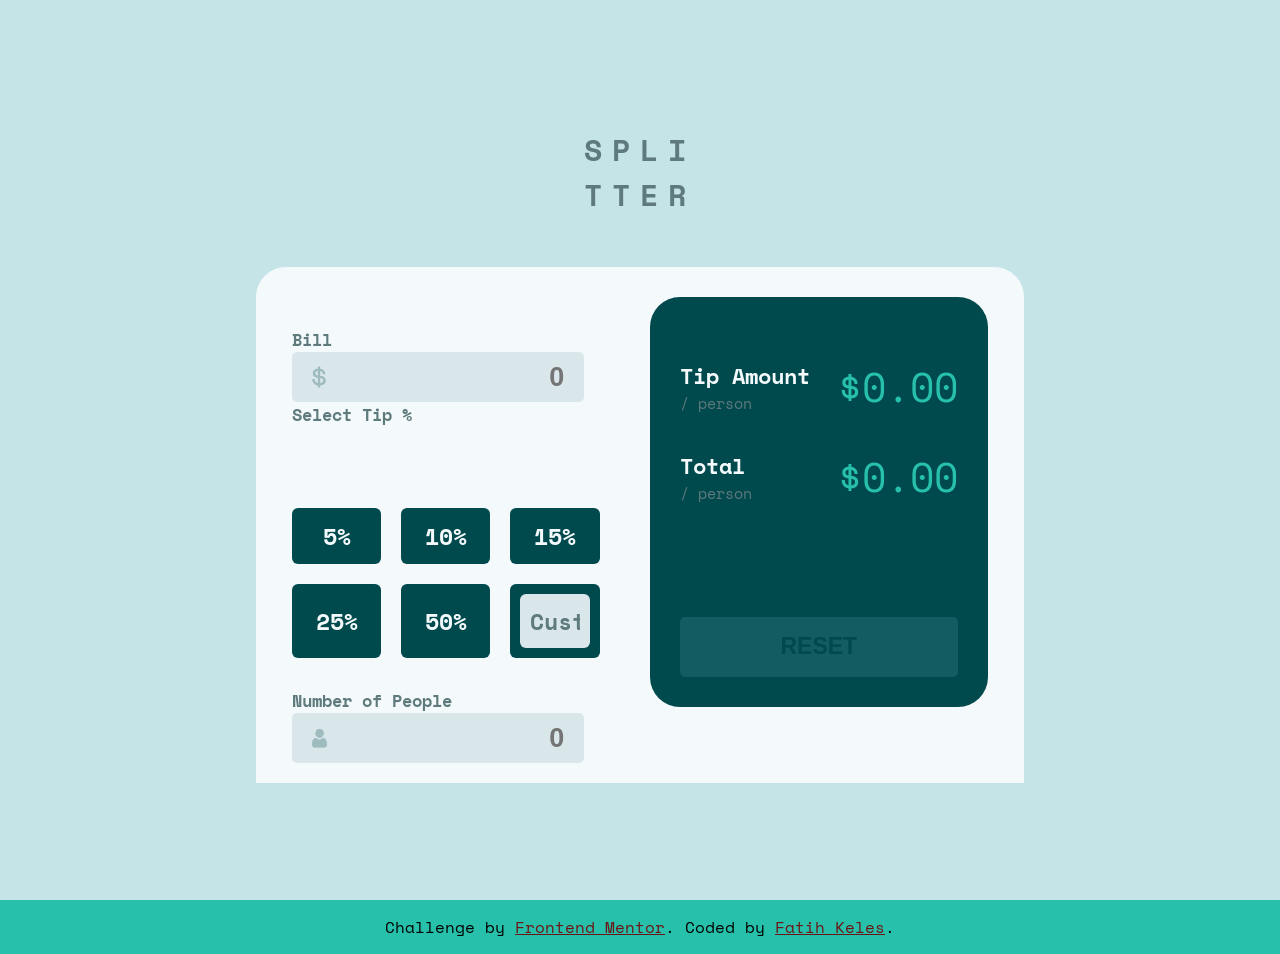
<file: tip-calculator-app/index.html>
<!DOCTYPE html>
<html lang="en">

<head>
  <meta charset="UTF-8">
  <meta name="viewport" content="width=device-width, initial-scale=1.0">
  <!-- displays site properly based on user's device -->

  <link rel="icon" type="image/png" sizes="32x32" href="./images/favicon-32x32.png">

  <title>Frontend Mentor | Tip calculator app</title>
  <!-- font css -->
  <link rel="preconnect" href="https://fonts.googleapis.com">
  <link rel="preconnect" href="https://fonts.gstatic.com" crossorigin>
  <link href="https://fonts.googleapis.com/css2?family=Space+Mono:wght@700&display=swap" rel="stylesheet">
  <!-- style code -->
  <link rel="stylesheet" href="style.css">
  <!-- js code -->
  <!-- <script src="app.js" defer></script> -->
  <script src="app.js" defer></script>
</head>

<body>

  <main class="main">
    <h1 class="heading">SPLI<br>TTER</h1>

    <section id="tip-calculator-app" class="tip-calculator-app">

      <div class="tip-calculator-app__container">

        <div class="tip-calculator-app__calculation">

          <div class="tip-calculator-app__bill">
            <h2 class="header-textHeading">Bill</h2>
            <div class="tip-calculator-app__input-wrapper">
              <img src="images/icon-dollar.svg" alt="" draggable="false">
              <input type="number" inputmode="numeric" id="billInput" placeholder="0" name="bill" class="inputs">
            </div>

          </div>
          <h2 class="header-textHeading">Select Tip % </h2>
          <div class="tip-calculator-app__tips">
            <div class="tip-calculator-app__tip-boxs">
              <div class="tip-calculator-app__tip">
                <button class="">5%</button>
                </div>
              <div class="tip-calculator-app__tip">
                <button class="">10%</button>
                </div>
              <div class="tip-calculator-app__tip">
                <button class="">15%</button>
                </div>
              <div class="tip-calculator-app__tip">
                <button class="">25%</button>
                </div>
              <div class="tip-calculator-app__tip">
                <button class="">50%</button>
                </div>
                <div class="tip-calculator-app__tip">
                  <input type="number" id="customValue" class="tip-calculator-app__tip" placeholder="Custom">
                </div>
            </div>

          </div>

          <div class="tip-calculator-app__people">
            <div class="tip-calculator-app__people-header">
              <h2 class="header-textHeading">Number of People</h2> 
              <span id="zeroAlert">Can't be zero</span>
            </div>
            <div class="tip-calculator-app__input-wrapper">
              <img class="peopleImageFix" src="images/icon-person.svg" alt="" draggable="false">
              <input type="number" inputmode="numeric" maxlength="3"
              id="peopleInput" placeholder="0" name="people" class="inputs">
            </div>
          </div>

        </div>


        <div class="tip-calculator-app__result">
          <div class="tip-calculator-app__result-header">
            <div class="tip-calculator-app__result-header-info">
              <h2 class="tip-calculator-app__result-heading">Tip Amount </h2>
              <p>/ person</p>
            </div>
            <div class="tip-calculator-app__result-header-price">
              <p id="tipPerPersonPrice" class="tip-calculator-app__result-price">&dollar;0.00</p>
            </div>
          </div>
          <div class="tip-calculator-app__result-footer">
            <div class="tip-calculator-app__result-footer-info">
              <h2>Total</h2>
              <p>/ person</p>
            </div>
            <div class="tip-calculator-app__result-footer-price">
              <p id="totalPrice" class="tip-calculator-app__result-price">&dollar;0.00</p>
            </div>

          </div>
          <button id="resetBtn" class="tip-calculator-app__reset">RESET</button>
        </div>
      </div>
    </section>
  </main>

  <footer class="attribution">
    Challenge by <a href="https://www.frontendmentor.io?ref=challenge">Frontend Mentor</a>.
    Coded by <a href="https://www.frontendmentor.io/profile/tilchi">Fatih Keles</a>.
  </footer>
</body>

</html>
</file>
<file: tip-calculator-app/style.css>
:root {
    --clr-primary: hsl(172, 67%, 45%);
    --clr-neutral-900: hsl(183, 100%, 15%);
    --clr-neutral-500: hsl(186, 14%, 43%);
    --clr-neutral-400: hsl(184, 14%, 56%);
    --clr-neutral-200: hsl(185, 41%, 84%);
    --clr-neutral-100: #d9e7eb;
    --clr-neutral-50: hsl(189, 47%, 97%);
    --clr-hover: rgb(18 92 98);

    --ff-primary: "Space Mono", sans-serif;

    --fw-700: 700;
}


/* =========================
   RESET
========================= */

*,
*::before,
*::after {
    box-sizing: border-box;
}

html {
    font-size: 62.5%;
}

body {
    margin: 0;
    padding: 0;

    background-color: var(--clr-neutral-200);

    font-family: var(--ff-primary);
    font-size: 2.4rem;
    line-height: 1.5;

    -webkit-font-smoothing: antialiased;
}

p,
h1,
h2,
h3,
h4,
h5,
h6 {
    margin: 0;
}

button,
input {
    margin: 0;
    border: none;
    outline: none;
    background-color: transparent;
}

input::-webkit-outer-spin-button,
input::-webkit-inner-spin-button {
    margin: 0;
    -webkit-appearance: none;
}

input[type="number"] {
    -moz-appearance: textfield;
}


/* =========================
   BASE
========================= */

.inputs {
    width: 95%;
    height: 5rem;

    padding: 2rem;

    background-color: var(--clr-neutral-100);
    border-radius: 0.5rem;

    font-size: 2.7rem;
    font-weight: var(--fw-700);

    text-align: right;
}

.header-textHeading {
    color: var(--clr-neutral-500);

    font-size: 1.7rem;
    font-weight: var(--fw-700);
}


/* =========================
   MAIN
========================= */

.main {
    min-height: 100vh;
}

.heading {
    margin-top: 3rem;

    color: var(--clr-neutral-500);

    font-size: 3rem;
    letter-spacing: 1rem;
    text-align: center;
}


/* =========================
   CALCULATOR
========================= */

.tip-calculator-app {
    margin-top: 5rem;
    margin-bottom: 2rem;

    padding-inline: 3.6rem;
    padding-bottom: 2rem;

    background-color: var(--clr-neutral-50);

    border-top-left-radius: 3rem;
    border-top-right-radius: 3rem;
}

.tip-calculator-app__container {
    min-height: 100%;
}

.tip-calculator-app__calculation {
    padding-top: 3rem;
}


/* =========================
   INPUT ICONS
========================= */

.tip-calculator-app__input-wrapper {
    position: relative;
}

.tip-calculator-app__input-wrapper img {
    position: absolute;
    top: 50%;
    left: 2rem;

    width: 1.5rem;

    transform: translateY(-50%);
}

.tip-calculator-app__people {
    position: relative;
}

.tip-calculator-app__people > .peopleImageFix {
    position: absolute;
    top: 50%;
    left: 2rem;

    width: 1.5rem;

    transform: translateY(35%);
}


/* =========================
   ZERO ALERT
========================= */

.tip-calculator-app__people-header {
    display: flex;
    align-items: center;
    justify-content: space-between;
}

.tip-calculator-app__people-header span {
    display: none;

    margin-top: 0.5rem;

    color: red;

    font-size: 1.2rem;
}

.zeroAlert-active {
    display: inline !important;
}


/* =========================
   TIP SECTION
========================= */

.tip-calculator-app__tips {
    margin-block: 3rem;
}

.tip-calculator-app__tip-boxs {
    display: grid;
    grid-template-columns: repeat(2, minmax(0, 1fr));

    gap: 2rem;

    margin-top: 1rem;
}

.tip-calculator-app__tip {
    display: flex;
    align-items: center;
    justify-content: center;

    min-width: 0;
    min-height: 5rem;

    padding: 1rem;

    background-color: var(--clr-neutral-900);
    border-radius: 0.6rem;

    color: var(--clr-neutral-50);

    text-align: center;
}


/* Regular tip buttons */

.tip-calculator-app__tip button {
    width: 100%;

    background-color: transparent;

    color: inherit;

    font-family: var(--ff-primary);
    font-size: 2.3rem;
    font-weight: var(--fw-700);

    cursor: pointer;
}


/* Custom input */

.tip-calculator-app__tip#customValue {
    width: 100%;
    min-width: 0;

    background-color: var(--clr-neutral-100);

    color: var(--clr-neutral-500);

    font-family: var(--ff-primary);
    font-size: 2.3rem;
    font-weight: var(--fw-700);

    text-align: center;
}

.tip-calculator-app__tip#customValue::placeholder {
    color: var(--clr-neutral-500);

    font-family: var(--ff-primary);
    font-size: 2.3rem;
    font-weight: var(--fw-700);

    text-align: center;
}


/* =========================
   TIP STATES
========================= */

/* Regular tip box hover */

.tip-calculator-app__tip:not(#customValue):hover {
    background-color: var(--clr-primary);
    color: var(--clr-neutral-900);
}


/* Custom hover */

.tip-calculator-app__tip#customValue:hover {
    background-color: var(--clr-primary);
    color: var(--clr-neutral-900);
}

.tip-calculator-app__tip#customValue:hover::placeholder {
    color: var(--clr-neutral-900);
}


/* Custom focus:
   Do NOT change background here.
*/

.tip-calculator-app__tip#customValue:focus {
    outline: none;
    border: none;
    box-shadow: none;
}


/* Active state */

.btn-active {
    background-color: var(--clr-primary) !important;
    color: var(--clr-neutral-900) !important;
}

.btn-active button {
    color: var(--clr-neutral-900) !important;
}


/* =========================
   RESULT
========================= */

.tip-calculator-app__result {
    margin-block: 3rem;

    padding: 3rem;

    background-color: var(--clr-neutral-900);

    border-radius: 3rem;

    align-self: start;
}

.tip-calculator-app__result-header,
.tip-calculator-app__result-footer {
    display: grid;
    grid-template-columns: minmax(0, 1fr) auto;

    align-items: center;

    margin-block: 3rem;
}

.tip-calculator-app__result-header-info,
.tip-calculator-app__result-footer-info {
    min-width: 0;

    display: flex;
    flex-direction: column;
}

.tip-calculator-app__result-header-price,
.tip-calculator-app__result-footer-price {
    min-width: 0;

    color: var(--clr-primary);

    font-size: 4rem;

    text-align: right;
}

.tip-calculator-app__result-price {
    max-width: 100%;

    overflow-wrap: anywhere;
}

.tip-calculator-app__result-header-info h2,
.tip-calculator-app__result-footer-info h2 {
    color: var(--clr-neutral-50);

    font-size: 2.2rem;
}

.tip-calculator-app__result-header-info p,
.tip-calculator-app__result-footer-info p {
    color: var(--clr-neutral-500);

    font-size: 1.5rem;
}


/* =========================
   RESET BUTTON
========================= */

.tip-calculator-app__reset {
    width: 100%;
    height: 6rem;

    margin-top: 8rem;
    padding: 1rem;

    background-color: var(--clr-hover);

    border-radius: 0.5rem;

    color: var(--clr-neutral-900);

    font-size: 2.3rem;
    font-weight: var(--fw-700);

    cursor: pointer;
}

.tip-calculator-app__reset:hover {
    background-color: var(--clr-primary);
}


/* =========================
   FOOTER
========================= */

footer {
    padding: 1.5rem;

    background-color: var(--clr-primary);

    font-size: 1.6rem;
    text-align: center;
}

footer a {
    color: rgb(109, 19, 19);
}


/* =========================
   DESKTOP / TABLET
========================= */

@media (min-width: 768px) {

    main {
        display: flex;
        flex-direction: column;

        align-items: center;
        justify-content: center;
    }

    .tip-calculator-app {
        width: 100%;
        max-width: 60%;
    }

    .tip-calculator-app__container {
        display: grid;

        grid-template-columns: 1fr 1.1fr;

        gap: 5rem;

        align-items: start;
    }

    .tip-calculator-app__tip-boxs {
        grid-template-columns: repeat(3, minmax(0, 1fr));
    }

    .tip-calculator-app__tip#customValue {
        width: 100%;
    }

    .tip-calculator-app__result {
        width: 100%;

        min-height: auto;

        margin-block: 3rem;
    }

    .tip-calculator-app__reset {
        margin-top: 8rem;
    }

    .tip-calculator-app__bill {
        margin-top: 3rem;
    }

    .tip-calculator-app__tips {
        margin-top: 8rem;
    }
}
</file>
